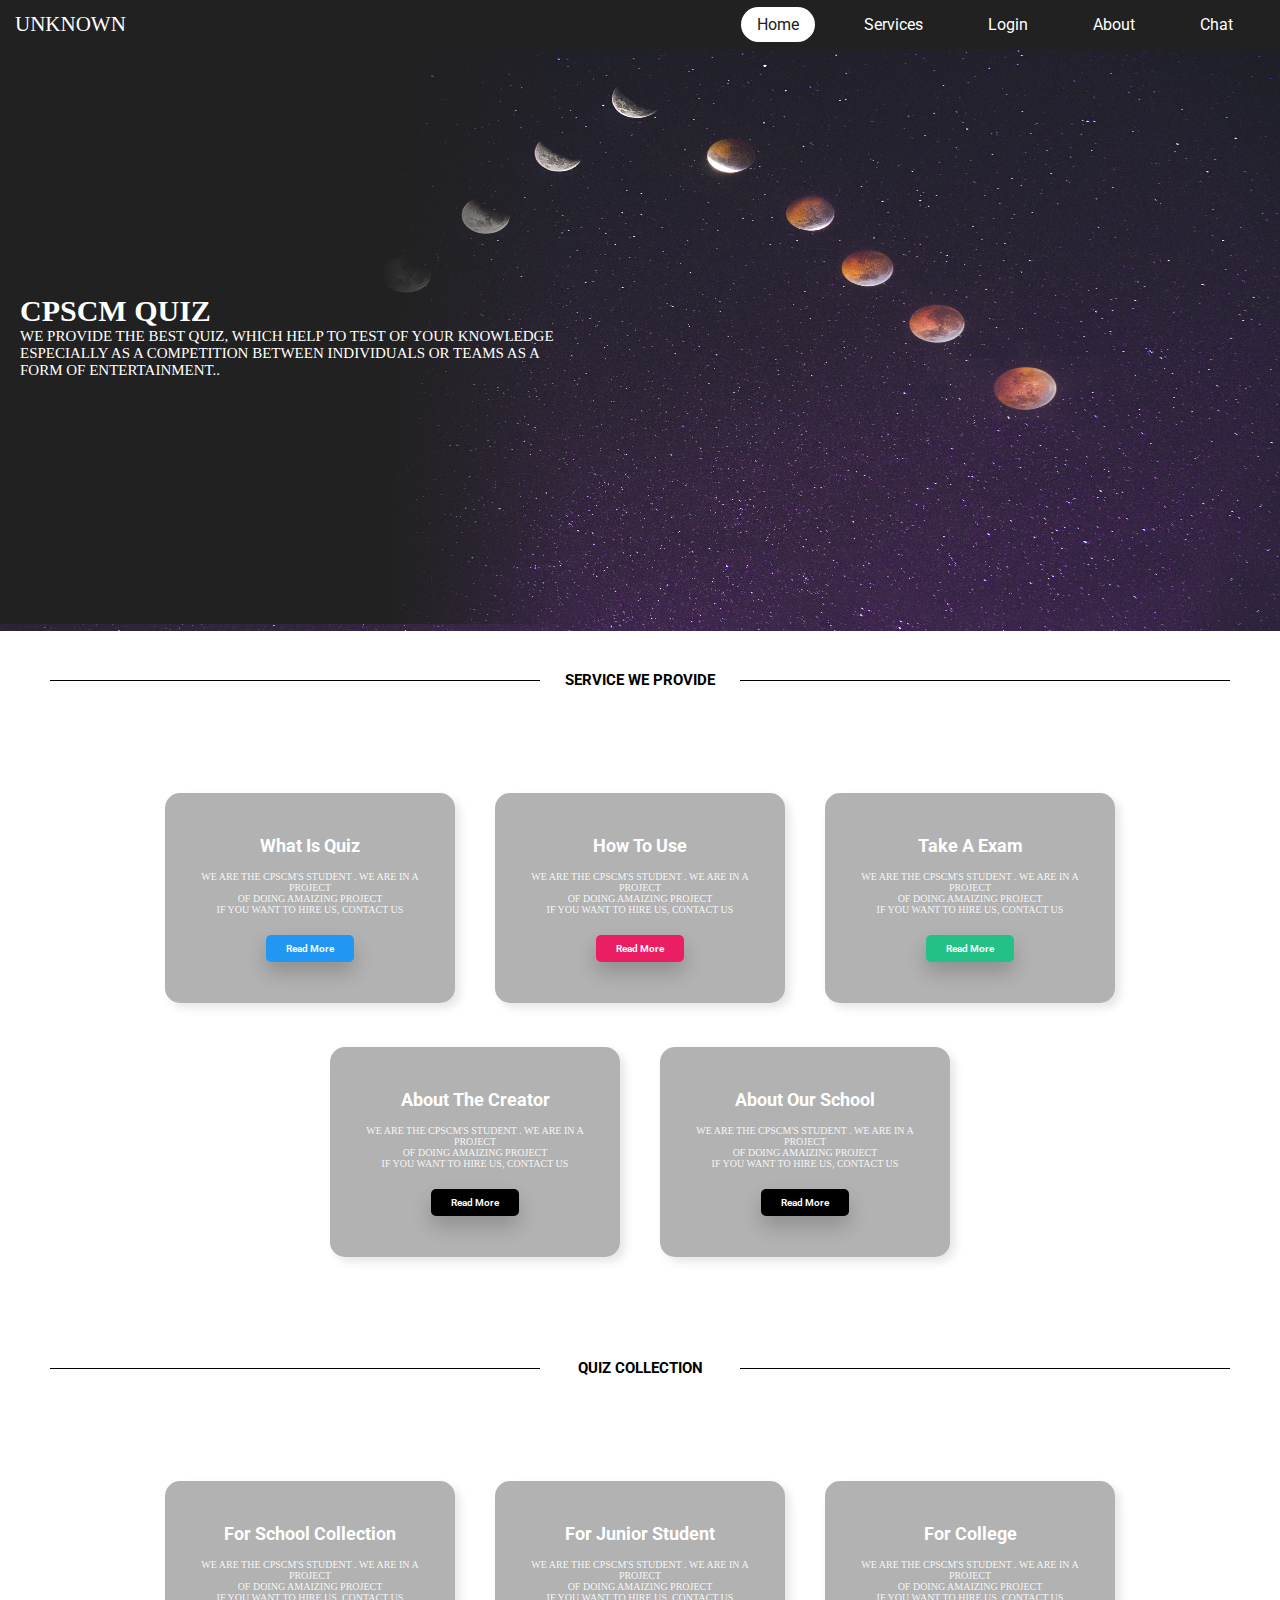
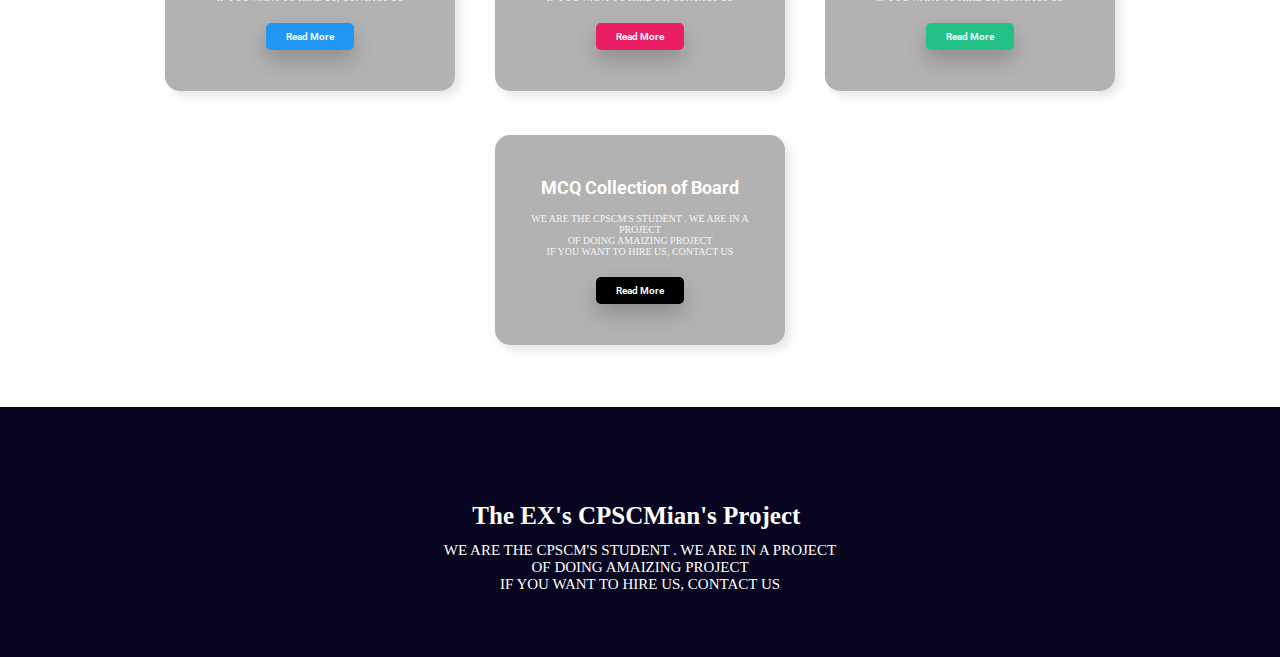
<file: index.html>
<!DOCTYPE html>
<html lang="en">

<head>
    <meta charset="UTF-8">
    <meta http-equiv="X-UA-Compatible" content="IE=edge">
    <meta name="viewport" content="width=device-width, initial-scale=1.0">
    <link rel="stylesheet" href="maind.css">
    <title>Quiz Mania</title>
</head>

<body>
    <header>
        <nav class="navbar">
            <h1 href="#" class="nav-logo">Unknown</h1>
              <ul class="nav-menu">
                <li class="nav-item ">
                  <a href="/slideshow/index.html" class="nav-link active">Home</a>
              </li>
                <li class="nav-item">
                    <a href="#" class="nav-link">Services</a>
                </li>
                <li class="nav-item">
                    <a href="login.html" class="nav-link">Login</a>
                </li>
                <li class="nav-item">
                    <a href="#" class="nav-link">About</a>
                </li>
                <li class="nav-item">
                    <a href="#" class="nav-link">Chat</a>
                </li>
              </ul>
            <div class="hamburger">
                <span class="bar"></span>
                <span class="bar"></span>
                <span class="bar"></span>
            </div>
        </nav>
    </header>
    <div class="banner">
        <img src="img/Back.jpg" class="ban">
    <ul class="par">
        <h2>cpscm quiz</h2>
        <p>We provide the best Quiz, which help to test of your knowledge<br> especially as a competition between individuals or teams as a <br>form of entertainment.. </p>
    </ul>
    </div>
<div class="service-cards">
        <div class="header"><h3>Service We Provide</h3></div>
</div>
<div class="container">
    <div class="card">
      <div class="box">
        <div class="content">
          <h4>What Is Quiz</h4>
          <p>We Are The CPSCM's Student . We Are In A Project<br>Of Doing Amaizing Project<br>If YOu Want To Hire Us, Contact Us</p>
          <a href="#">Read More</a>
        </div>
      </div>
    </div>
  
    <div class="card">
      <div class="box">
        <div class="content">
       <h4>How To Use</h4>
       <p>We Are The CPSCM's Student . We Are In A Project<br>Of Doing Amaizing Project<br>If YOu Want To Hire Us, Contact Us</p>
          <a href="#">Read More</a>
        </div>
      </div>
    </div>
  
    <div class="card">
      <div class="box">
        <div class="content">

            <h4>Take A Exam</h4>
            <p>We Are The CPSCM's Student . We Are In A Project<br>Of Doing Amaizing Project<br>If YOu Want To Hire Us, Contact Us</p>
          <a href="#">Read More</a>
        </div>
      </div>
    </div>
    <div class="card">
        <div class="box">
          <div class="content">

            <h4>About The Creator</h4>
            <p>We Are The CPSCM's Student . We Are In A Project<br>Of Doing Amaizing Project<br>If YOu Want To Hire Us, Contact Us</p>
            <a href="#">Read More</a>
          </div>
        </div>
      </div>
      <div class="card">
        <div class="box">
          <div class="content">
            <h4>About Our School</h4>
            <p>We Are The CPSCM's Student . We Are In A Project<br>Of Doing Amaizing Project<br>If YOu Want To Hire Us, Contact Us</p>
            <a href="#">Read More</a>
          </div>
        </div>
      </div>
</div>

<div class="service-cards">
    <div class="header"><h3>Quiz Collection</h3></div>
</div>
<div class="container">
    <div class="card">
      <div class="box">
        <div class="content">
          <h4>For School Collection</h4>
          <p>We Are The CPSCM's Student . We Are In A Project<br>Of Doing Amaizing Project<br>If YOu Want To Hire Us, Contact Us</p>          <a href="#">Read More</a>
        </div>
      </div>
    </div>
  
    <div class="card">
      <div class="box">
        <div class="content">
          <h4>For Junior Student</h4>
          <p>We Are The CPSCM's Student . We Are In A Project<br>Of Doing Amaizing Project<br>If YOu Want To Hire Us, Contact Us</p>          <a href="#">Read More</a>
        </div>
      </div>
    </div>
  
    <div class="card">
      <div class="box">
        <div class="content">
            <h4>For College </h4>
          <p>We Are The CPSCM's Student . We Are In A Project<br>Of Doing Amaizing Project<br>If YOu Want To Hire Us, Contact Us</p>
          <a href="#">Read More</a>
        </div>
      </div>
    </div>
      <div class="card">
        <div class="box">
          <div class="content">
            <h4>MCQ Collection of Board</h4>
            <p>We Are The CPSCM's Student . We Are In A Project<br>Of Doing Amaizing Project<br>If YOu Want To Hire Us, Contact Us</p>            <a href="#">Read More</a>
          </div>
        </div>
      </div>
</div>
<footer class="footer">
  <div class="container2">
    <h6>The EX's CPSCMian's Project</h6>
    <p class="fot">We Are The CPSCM's Student . We Are In A Project<br>Of Doing Amaizing Project<br>If YOu Want To Hire Us, Contact Us</p>
  </div>
</footer>
</body>
<script src="maind.js"></script>
          </html>
</file>
<file: maind.css>
@import url('https://fonts.googleapis.com/css2?family=Roboto:ital,wght@0,500;1,400&display=swap');
:root{
    --primary:#6820ce;
    --light: #ffffff;
    --dark: #212121;
}
* {
    margin: 0;
    padding: 0;
    box-sizing: border-box;
}

html {
    font-size: 62.5%;
    font-family: 'Roboto', sans-serif;
}

li {
    list-style: none;
}

a {
    color: #fff;
    margin: 0 16px;
    font-weight: 600;
    text-decoration: none;
    transition: 0.4s;
    padding: 8px 16px;
    border-radius: 99px;
}

header{
    display: block;
    z-index: 1;
    position: relative;
}

.navbar {
    display: flex;
    justify-content: space-between;
    align-items: center;
    padding: 1.2rem 1.5rem;
    background-color: var(--dark);
    
}

.hamburger {
    display: none;
}

.bar {
    display: block;
    width: 25px;
    height: 3px;
    margin: 5px auto;
    -webkit-transition: all 0.3s ease-in-out;
    transition: all 0.3s ease-in-out;
    background-color: #ffffff;
    border-radius: 6px;
}

.nav-menu {
    display: flex;
    justify-content: space-between;
    align-items: center;
}

.nav-item {
    margin-left: 1px;
}

.nav-link{
    font-size: 1.6rem;
    font-weight: 400;
    color: #fff;
}

a.active, a:hover{
    color: #212121;
    background:#fff;
}

.nav-logo {
    font-size: 2.1rem;
    font-weight: 500;
    color: var(--light);
    text-transform: uppercase;
    font-family: cursive;
}

@media only screen and (max-width: 768px) {
    .nav-menu {
        position: absolute;
        left: -100%;
        top: 5rem;
        flex-direction: column;
        background-color: #212121;
        width: 100%;
        height: 600px;
        display:flex;
        justify-content: center;
        align-items: center;
        text-align: center;
        transition: 0.3s;
    }
   .par{
    top: 50px;
    padding: 22em 2em;
    }
    .banner{
    height: 525px;
    }
    

    .nav-menu.active {
        left: 0;
    }

    .nav-item {
        margin: 2.5rem 0;
    }

    .hamburger {
        display: block;
        cursor: pointer;
    }
    .hamburger:hover span:nth-child(2)
    {
        transform: translateX(9px);
        background-color: var(--primary);
    }
    .hamburger.active .bar:nth-child(2) {
        opacity: 0;
        transform-origin: translateX(15px);
    }

    .hamburger.active .bar:nth-child(1) {
        -webkit-transform: translateY(8px) rotate(45deg);
        transform: translateY(8px) rotate(45deg);
    }

    .hamburger.active .bar:nth-child(3) {
        -webkit-transform: translateY(-8px) rotate(-45deg);
        transform: translateY(-8px) rotate(-45deg);
    }
    .hamburger.active:hover{
        color: var(--primary);
    }
}
.banner
{
    width: 100%;
    height: 582px;
}
.ban{
    width: 100%;
    height: 100%;
    position: relative;
    top: 0px;
}
.par
{
    background: linear-gradient(90deg, #212121, #212121,#212121, #ffffff00);
    display: flex;
    justify-content: space-between;
    padding:24.5em 2em;
    flex-direction: column;
    position:absolute;
    top: 49px;
}
h2
{
  font-family: Comic Sans MS;  
  font-size: 3em;
  text-transform: uppercase;
  font-style: normal;
  color: #fff;
}
p{
    font-size: 1.5em;
    font-family:calibri;
    color: #fff;
    text-transform: uppercase;
}

@media only screen and (max-width: 768px){
    .par{
        top: 50px;
        padding: 12.5em 1em;
    }
    .banner{
        height: 320px;
    }
    h2{
        font-size: 2em;
    }
    p{
        font-size: 1em;
    }
}
.service-cards
{
    width: 100%;
    height: 50px;
    display: flex;
    justify-content: space-between;
    padding:5em 5em;
    flex-direction: column;
    position: relative;
    top: -1px;
}
.header
{
    width: 100%;
    height: 1px;
    background:#000;
    display: flex;
    justify-content: center;
    align-items: center;
}
h3{
    width: 200px;
    height: 20px;
    font-size: 1.5em;
    background: #fff;
    display: flex;
    justify-content: center;
    text-transform: uppercase;
}
h3:nth-child(2){
    width: 250px;
}
.container {
    display: flex;
    justify-content: center;
    align-items: center;
    flex-wrap: wrap;
    max-width: 1200px;
    margin: 40px 80px;
  }
  
.container .card {
    position: relative;
    min-width: 330px;
    height: 250px;
    border-radius: 15px;
    margin: 2px 0;
    transition: 0.5s;
    display: flex;
    justify-content: center;
    align-items: center;
  }
  
.container .card:nth-child(1) .box .content a {
    background: #2196f3;
  }
  
.container .card:nth-child(2) .box .content a {
    background: #e91e63;
  }
  
.container .card:nth-child(3) .box .content a {
    background: #23c186;
  }
  
 .container .card .box {
    position: absolute;
    top: 20px;
    left: 20px;
    right: 20px;
    bottom: 20px;
    background: rgba(0, 0, 0, 0.3);
    border-radius: 15px;
    display: flex;
    justify-content: center;
    align-items: center;
    overflow: hidden;
    transition: 0.5s;
    box-shadow: 5px 5px 10px rgba(0, 0, 0, 0.1);
  }
  
.container .card .box:hover {
    transform: translateY(-10px);
  }

.container .card .box .content {
    padding: 20px;
    text-align: center;
  }
  
.container .card .box .content h5 {
    position: absolute;
    top: -10px;
    right: 30px;
    font-size: 8rem;
    color: rgba(255, 255, 255, 0.1);
  }
  
.container .card .box .content h4 {
    font-size: 1.8rem;
    color: #fff;
    z-index: 1;
    transition: 0.5s;
    margin-bottom: 15px;
  }
  
.container .card .box .content p {
    font-size: 1rem;
    font-weight: 300;
    color: rgba(255, 255, 255, 0.9);
    z-index: 1;
    transition: 0.5s;
  }
  
.container .card .box .content a {
    position: relative;
    display: inline-block;
    padding: 8px 20px;
    background: black;
    border-radius: 5px;
    text-decoration: none;
    color: white;
    margin-top: 20px;
    box-shadow: 0 10px 20px rgba(0, 0, 0, 0.2);
    transition: 0.5s;
  }
.container .card .box .content a:hover {
    box-shadow: 0 10px 20px rgba(0, 0, 0, 0.6);
    background: #fff;
    color: #000;
  }
.footer{
    width: 100%;
    height: 250px;
    background: #080520;
    display: flex;
    justify-content: center;
    align-items: center;
}
h6{
    width: 385px;
    height: 10px;
    color: #fff;
    font-size: 2.5em;
    margin: 30px 0px;
    display: flex;
    justify-content: center;
    font-family: 'Comic Sans MS';
}
.fot{
    text-align: center;
    font-family: calibri;
    font-size: 1.5em;
}
</file>
